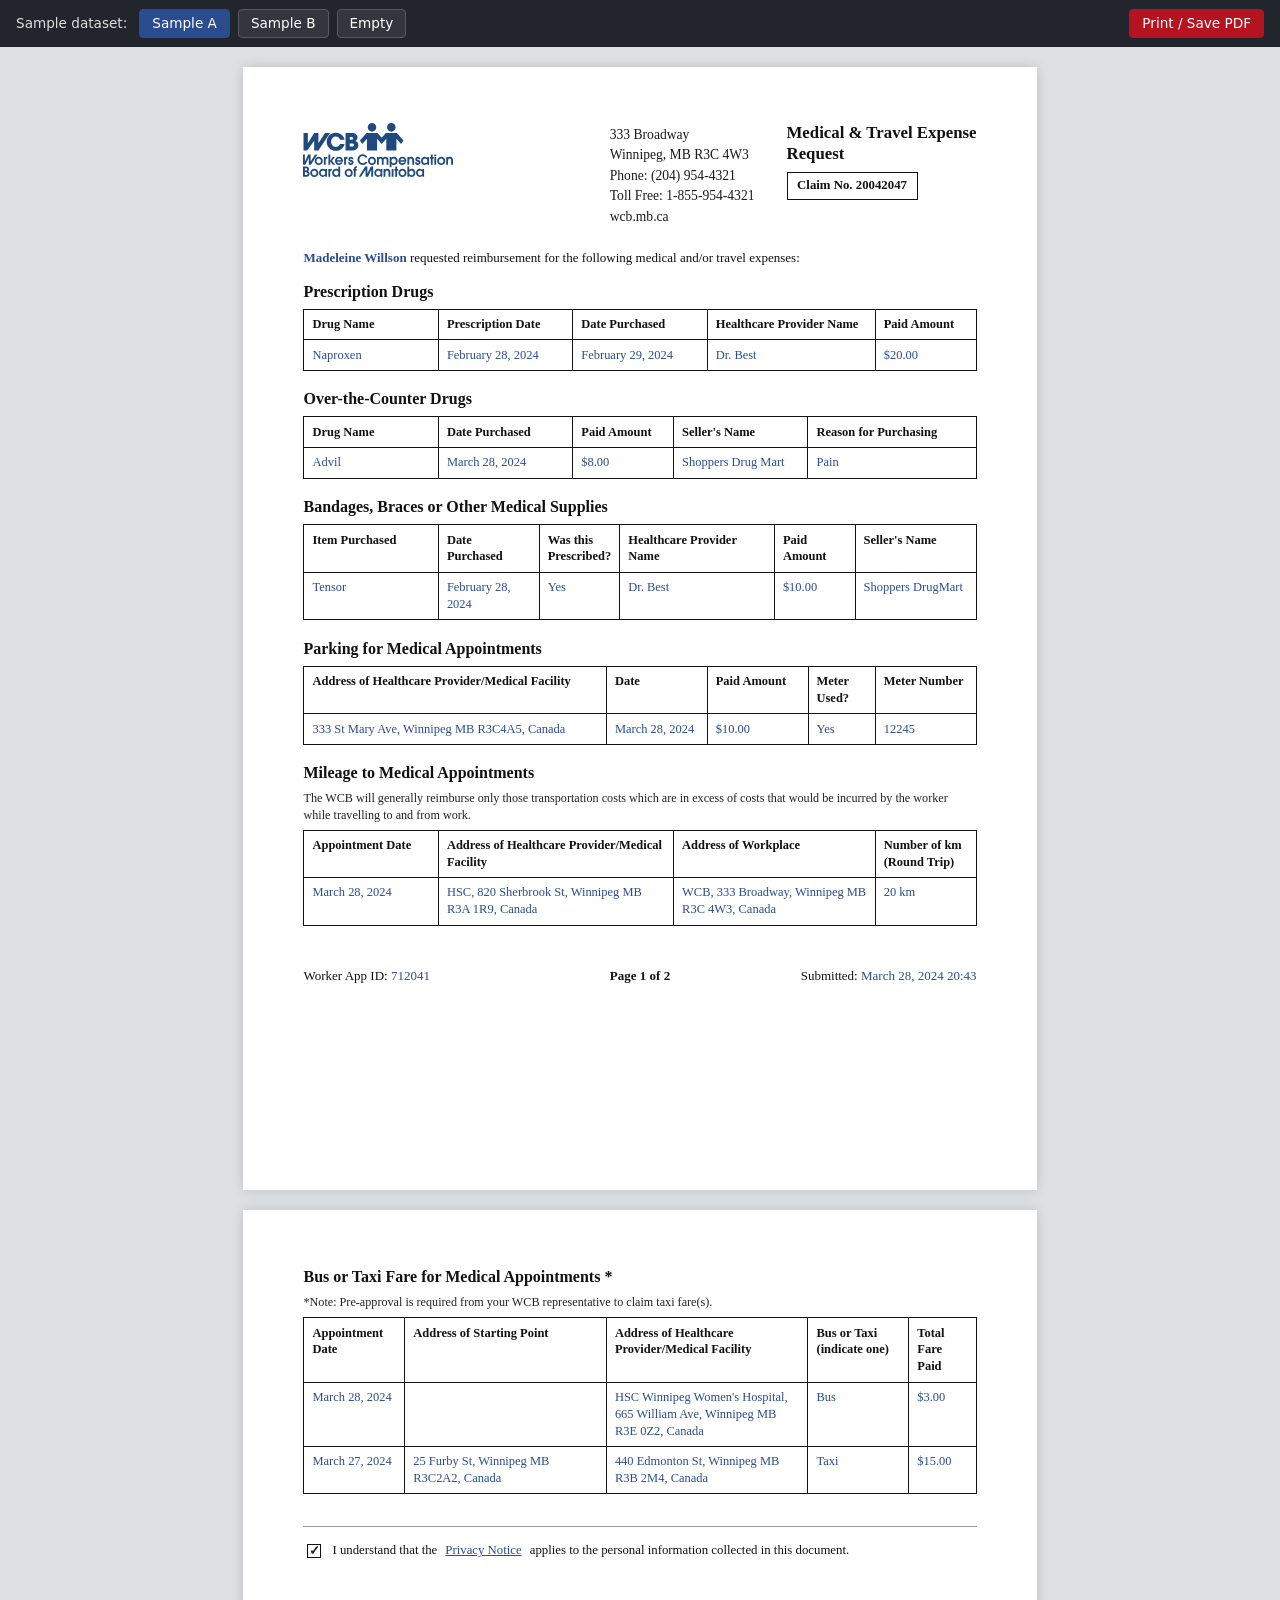
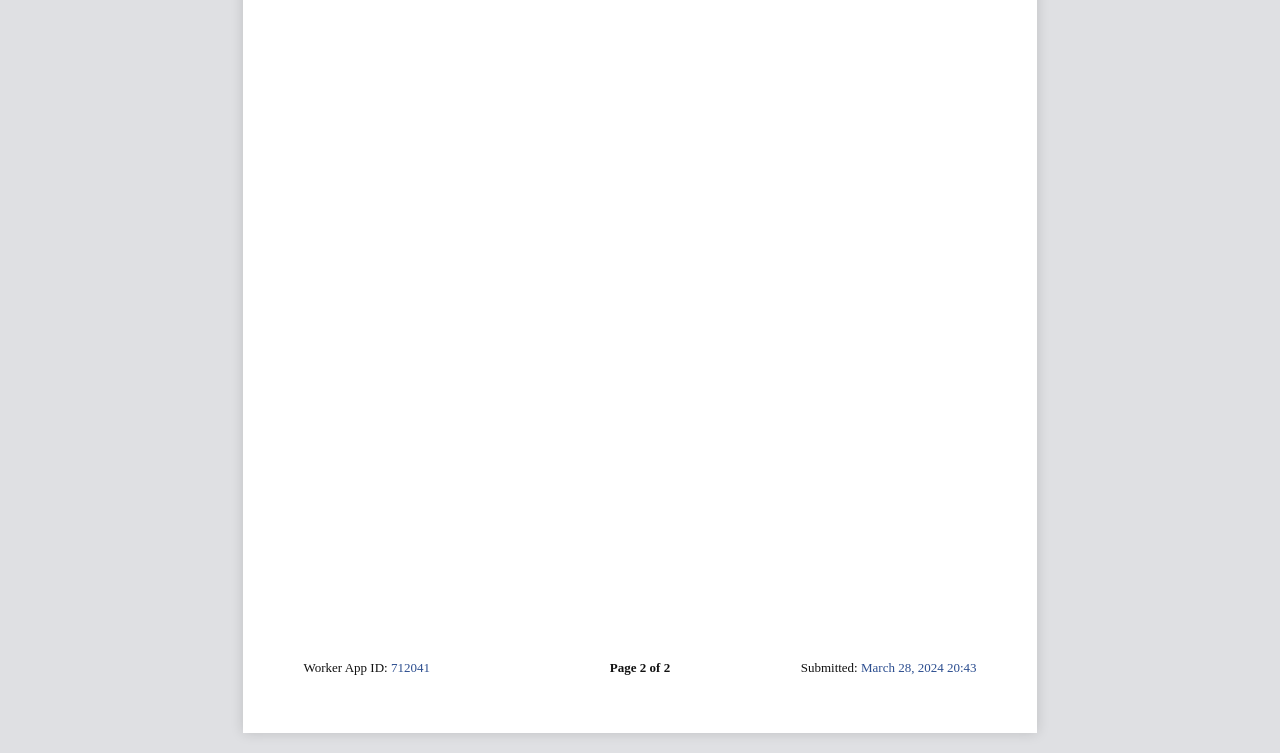
<file: medical-expense-request/index.html>
<!DOCTYPE html>
<html lang="en">
<head>
  <meta charset="UTF-8" />
  <meta name="viewport" content="width=device-width, initial-scale=1.0" />
  <title>Medical &amp; Travel Expense Request</title>
  <link rel="stylesheet" href="style.css" />
</head>
<body>

  <!-- ===================================================================
       DEMO TOOLBAR (non-printing)
       Lets a reviewer switch between sample datasets without touching code.
       Hidden entirely in print via CSS (.no-print).
  ==================================================================== -->
  <div class="demo-toolbar no-print">
    <span class="toolbar-label">Sample dataset:</span>
    <button id="btn-a" class="active">Sample A</button>
    <button id="btn-b">Sample B</button>
    <button id="btn-empty">Empty</button>
    <button id="btn-print" class="print-btn">Print / Save PDF</button>
  </div>

  <!-- ===================================================================
       PAGE 1
       Header, intro line, and the first five sections. Matches the
       reference PDF's page 1 content break (everything up to, but not
       including, Bus/Taxi Fare).
  ==================================================================== -->
  <main id="page-1" class="page">

    <!-- ---------------- HEADER ----------------
         3-column grid: logo (far left) | org address (center-left) |
         title + claim box (right), matching the PDF exactly. -->
    <header class="doc-header">
      <div class="brand">
        <img class="logo" src="assets/logo.svg" alt="Workers Compensation Board of Manitoba logo" />
      </div>

      <div class="header-right">
        <div class="org-address">
          333 Broadway<br />
          Winnipeg, MB R3C 4W3<br />
          Phone: (204) 954-4321<br />
          Toll Free: 1-855-954-4321<br />
          wcb.mb.ca
        </div>

        <div class="title-block">
          <h1>Medical &amp; Travel Expense<br />Request</h1>
          <div class="claim-box">Claim No. <span id="claim-no"><!-- injected --></span></div>
        </div>
      </div>
    </header>

    <!-- ---------------- INTRO LINE ---------------- -->
    <p class="intro-line">
      <span id="worker-name" class="worker-name"><!-- injected --></span>
      requested reimbursement for the following medical and/or travel expenses:
    </p>

    <!-- ---------------- SECTIONS (rows injected by JS) ---------------- -->
    <!-- Each <section> below has a fixed heading + a table body target.
         script.js renders <tbody> rows from data.js; markup here never
         contains row-level data. -->

    <section class="form-section" aria-labelledby="h-prescription">
      <h2 id="h-prescription">Prescription Drugs</h2>
      <table class="data-table" id="table-prescription">
        <colgroup>
          <col style="width: 20%;">
          <col style="width: 20%;">
          <col style="width: 20%;">
          <col style="width: 25%;">
          <col style="width: 15%;">
        </colgroup>
        <thead>
          <tr>
            <th>Drug Name</th>
            <th>Prescription Date</th>
            <th>Date Purchased</th>
            <th>Healthcare Provider Name</th>
            <th>Paid Amount</th>
          </tr>
        </thead>
        <tbody><!-- injected --></tbody>
      </table>
    </section>

    <section class="form-section" aria-labelledby="h-otc">
      <h2 id="h-otc">Over-the-Counter Drugs</h2>
      <table class="data-table" id="table-otc">
        <colgroup>
          <col style="width: 20%;">
          <col style="width: 20%;">
          <col style="width: 15%;">
          <col style="width: 20%;">
          <col style="width: 25%;">
        </colgroup>
        <thead>
          <tr>
            <th>Drug Name</th>
            <th>Date Purchased</th>
            <th>Paid Amount</th>
            <th>Seller's Name</th>
            <th>Reason for Purchasing</th>
          </tr>
        </thead>
        <tbody><!-- injected --></tbody>
      </table>
    </section>

    <section class="form-section" aria-labelledby="h-supplies">
      <h2 id="h-supplies">Bandages, Braces or Other Medical Supplies</h2>
      <table class="data-table" id="table-supplies">
        <colgroup>
          <col style="width: 20%;">
          <col style="width: 15%;">
          <col style="width: 12%;">
          <col style="width: 23%;">
          <col style="width: 12%;">
          <col style="width: 18%;">
        </colgroup>
        <thead>
          <tr>
            <th>Item Purchased</th>
            <th>Date Purchased</th>
            <th>Was this Prescribed?</th>
            <th>Healthcare Provider Name</th>
            <th>Paid Amount</th>
            <th>Seller's Name</th>
          </tr>
        </thead>
        <tbody><!-- injected --></tbody>
      </table>
    </section>

    <section class="form-section" aria-labelledby="h-parking">
      <h2 id="h-parking">Parking for Medical Appointments</h2>
      <table class="data-table" id="table-parking">
        <colgroup>
          <col style="width: 45%;">
          <col style="width: 15%;">
          <col style="width: 15%;">
          <col style="width: 10%;">
          <col style="width: 15%;">
        </colgroup>
        <thead>
          <tr>
            <th>Address of Healthcare Provider/Medical Facility</th>
            <th>Date</th>
            <th>Paid Amount</th>
            <th>Meter Used?</th>
            <th>Meter Number</th>
          </tr>
        </thead>
        <tbody><!-- injected --></tbody>
      </table>
    </section>

    <!-- Mileage section: kept together on one page via CSS break-inside -->
    <section class="form-section keep-together" aria-labelledby="h-mileage">
      <h2 id="h-mileage">Mileage to Medical Appointments</h2>
      <p class="section-note">
        The WCB will generally reimburse only those transportation costs which are in
        excess of costs that would be incurred by the worker while travelling to and from work.
      </p>
      <table class="data-table" id="table-mileage">
        <colgroup>
          <col style="width: 20%;">
          <col style="width: 35%;">
          <col style="width: 30%;">
          <col style="width: 15%;">
        </colgroup>
        <thead>
          <tr>
            <th>Appointment Date</th>
            <th>Address of Healthcare Provider/Medical Facility</th>
            <th>Address of Workplace</th>
            <th>Number of km (Round Trip)</th>
          </tr>
        </thead>
        <tbody><!-- injected --></tbody>
      </table>
    </section>

    <!-- ---------------- FOOTER — PAGE 1 ---------------- -->
    <footer class="doc-footer">
      <span class="footer-app-id">Worker App ID: <span class="value"><!-- injected --></span></span>
      <span class="footer-center footer-page">Page 1 of <span class="footer-page-total"><!-- injected --></span></span>
      <span class="footer-right footer-submitted">Submitted: <span class="value"><!-- injected --></span></span>
    </footer>
  </main>

  <!-- ===================================================================
       PAGE 2
       Bus or Taxi Fare section + privacy acknowledgement, matching the
       reference PDF's page 2 content break exactly.
  ==================================================================== -->
  <main id="page-2" class="page">

    <section class="form-section keep-together" aria-labelledby="h-fares">
      <h2 id="h-fares">Bus or Taxi Fare for Medical Appointments <span class="asterisk">*</span></h2>
      <p class="section-note">*Note: Pre-approval is required from your WCB representative to claim taxi fare(s).</p>
      <table class="data-table" id="table-fares">
        <colgroup>
          <col style="width: 15%;">
          <col style="width: 30%;">
          <col style="width: 30%;">
          <col style="width: 15%;">
          <col style="width: 10%;">
        </colgroup>
        <thead>
          <tr>
            <th>Appointment Date</th>
            <th>Address of Starting Point</th>
            <th>Address of Healthcare Provider/Medical Facility</th>
            <th>Bus or Taxi (indicate one)</th>
            <th>Total Fare Paid</th>
          </tr>
        </thead>
        <tbody><!-- injected --></tbody>
      </table>
    </section>

    <!-- ---------------- PRIVACY ACKNOWLEDGEMENT ---------------- -->
    <section class="form-section privacy-section">
      <hr />
      <label class="checkbox-line">
        <input type="checkbox" id="privacy-checkbox" disabled />
        I understand that the <a href="#" onclick="return false;">Privacy Notice</a> applies to the
        personal information collected in this document.
      </label>
    </section>

    <!-- spacer pushes the footer to the bottom of the page, echoing the
         large trailing whitespace on page 2 of the reference PDF -->
    <div class="page2-spacer" aria-hidden="true"></div>

    <!-- ---------------- FOOTER — PAGE 2 ---------------- -->
    <footer class="doc-footer">
      <span class="footer-app-id">Worker App ID: <span class="value"><!-- injected --></span></span>
      <span class="footer-center footer-page">Page 2 of <span class="footer-page-total"><!-- injected --></span></span>
      <span class="footer-right footer-submitted">Submitted: <span class="value"><!-- injected --></span></span>
    </footer>
  </main>

  <script src="data.js"></script>
  <script src="script.js"></script>
</body>
</html>
</file>
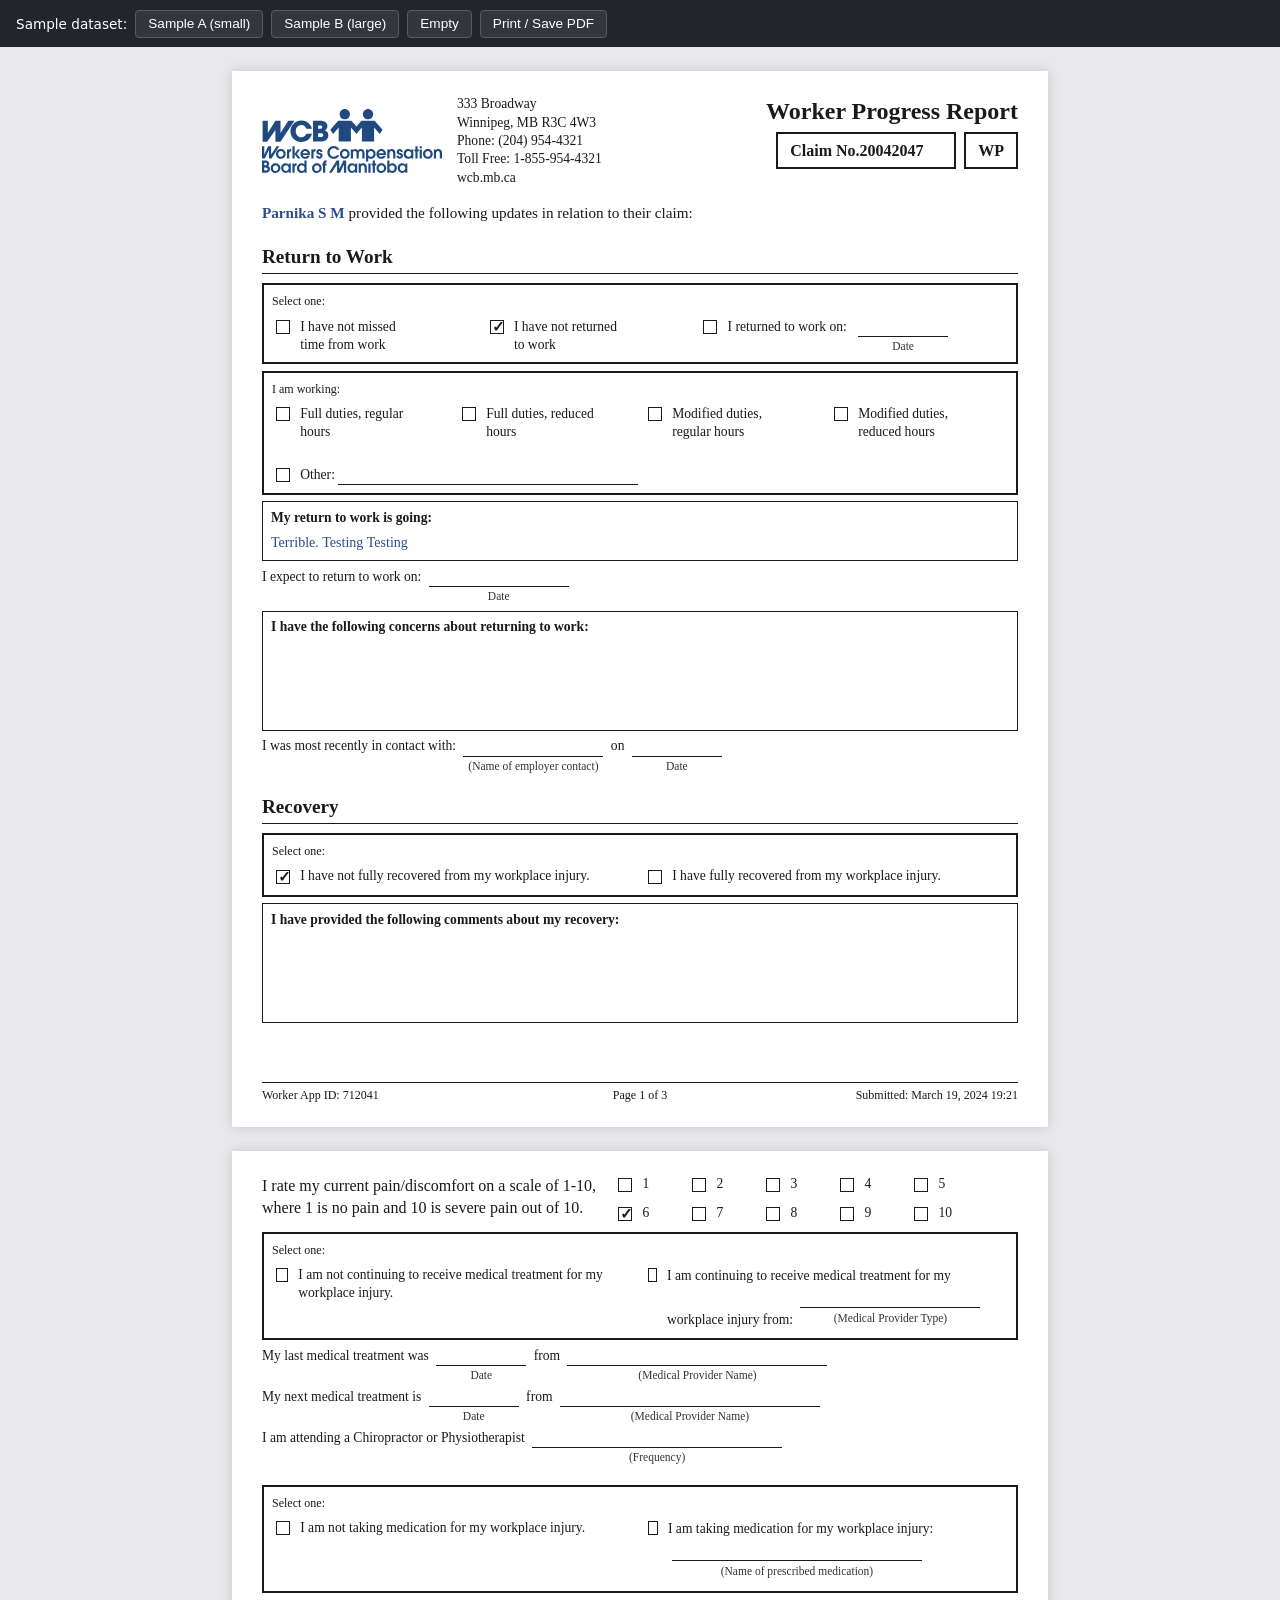
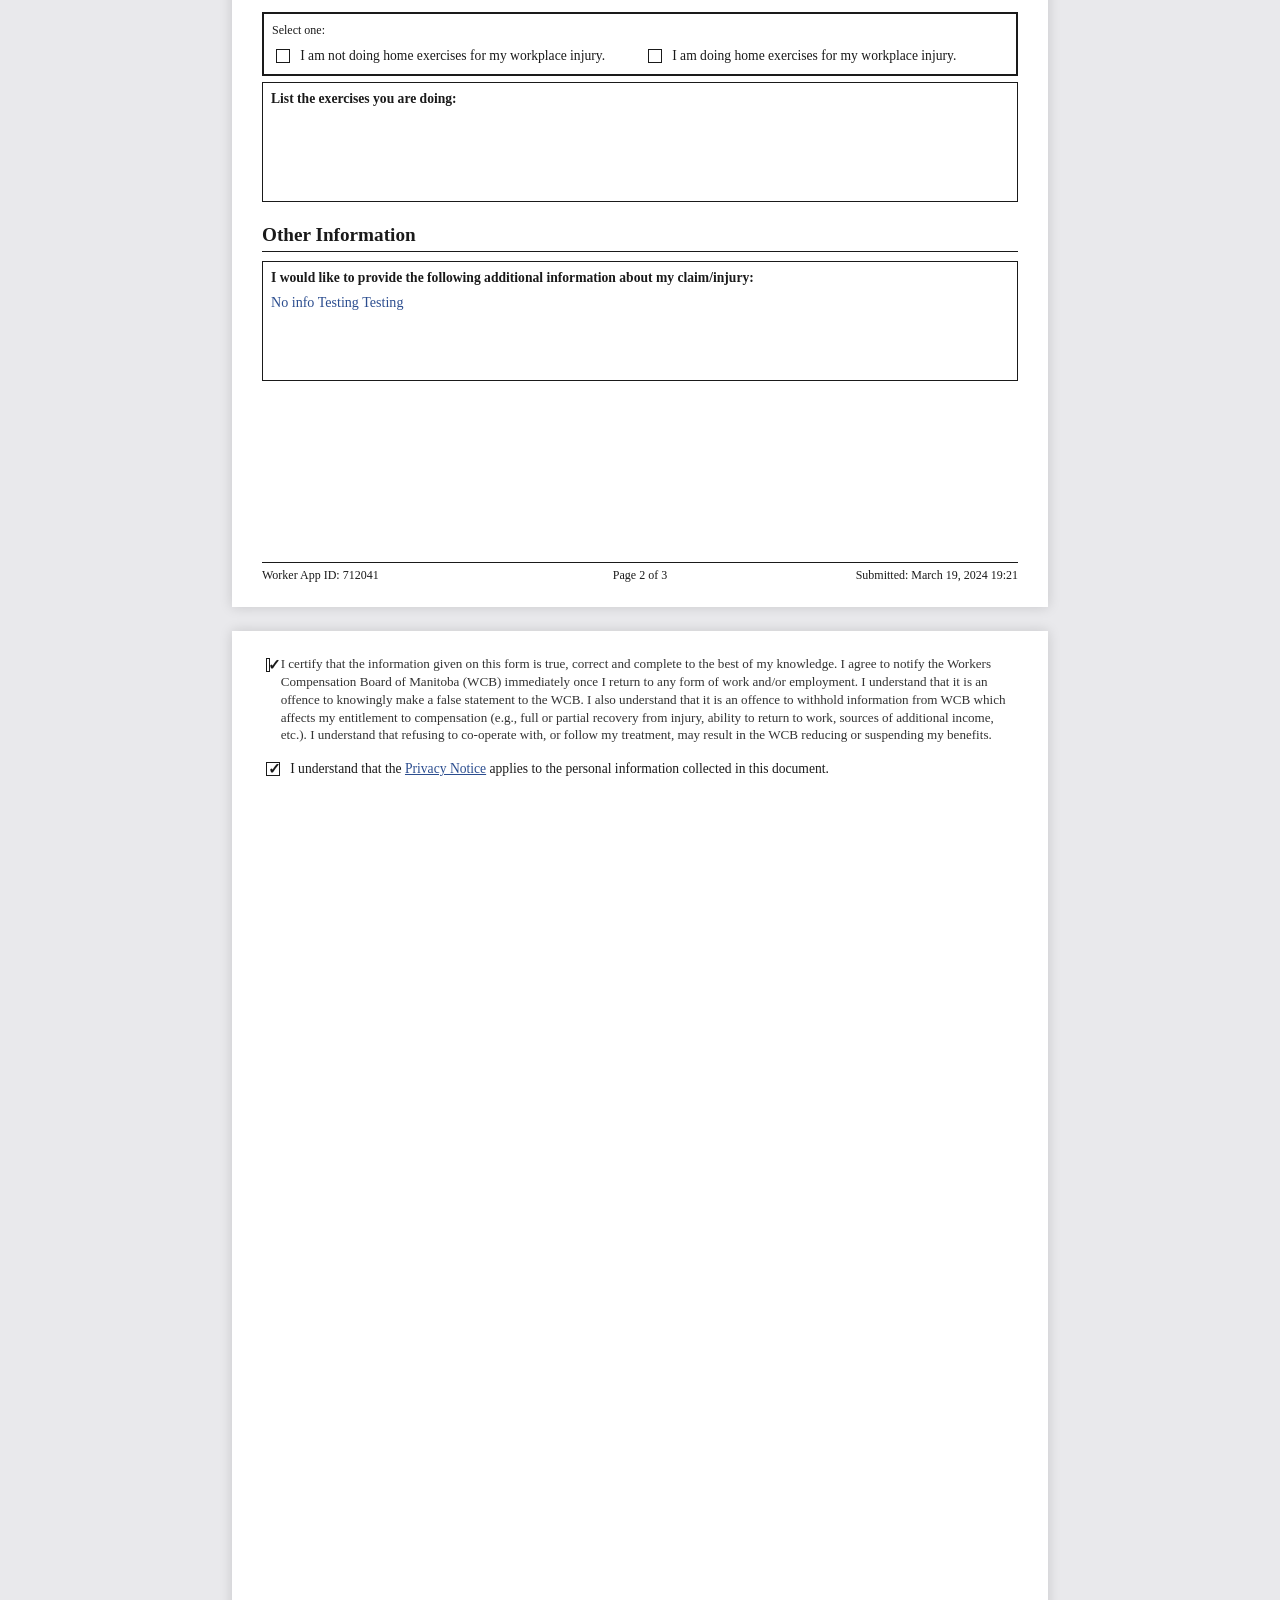
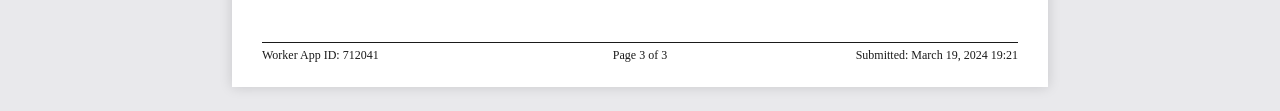
<file: worker-progress-report/index.html>
<!DOCTYPE html>
<html lang="en">
<head>
  <meta charset="UTF-8" />
  <meta name="viewport" content="width=device-width, initial-scale=1.0" />
  <title>Worker Progress Report</title>
  <link rel="stylesheet" href="style.css" />
</head>
<body>

  <!-- ===================================================================
       DEMO TOOLBAR (non-printing)
  ==================================================================== -->
  <div class="demo-toolbar no-print">
    <span>Sample dataset:</span>
    <button id="btn-a">Sample A (small)</button>
    <button id="btn-b">Sample B (large)</button>
    <button id="btn-empty">Empty</button>
    <button id="btn-print">Print / Save PDF</button>
  </div>

  <!-- ===================================================================
       PAGE 1
  ==================================================================== -->
  <main id="page-1" class="page">

    <!-- ---------------- HEADER ---------------- -->
    <header class="doc-header">
      <div class="brand">
        <!-- Official WCB of Manitoba logo (contains its own wordmark) -->
        <img class="logo" src="assets/logo.svg" alt="Workers Compensation Board of Manitoba logo" />
        <div class="org-address">
          333 Broadway<br />
          Winnipeg, MB R3C 4W3<br />
          Phone: (204) 954-4321<br />
          Toll Free: 1-855-954-4321<br />
          wcb.mb.ca
        </div>
      </div>

      <div class="title-block">
        <h1>Worker Progress Report</h1>
        <div class="claim-row">
          <div class="claim-box">Claim No. <span id="claim-no"><!-- injected --></span></div>
          <div class="tag-box" id="form-tag"><!-- injected --></div>
        </div>
      </div>
    </header>

    <p class="intro-line">
      <span id="worker-name" class="worker-name"><!-- injected --></span>
      provided the following updates in relation to their claim:
    </p>

    <!-- ---------------- RETURN TO WORK ---------------- -->
    <section class="form-section">
      <h2>Return to Work</h2>

      <div class="checkbox-grid" style="display: grid; grid-template-columns: 1fr 1fr 1.5fr; gap: 0.5rem; border: 2px solid #1a1a1a;">
        <div class="legend-text" style="font-size: 0.75rem; grid-column: 1 / -1;">Select one:</div>
        <label class="checkbox-line" style="align-items: flex-start;">
          <input type="checkbox" disabled id="cb-not-missed" />
          <span style="display: inline-block;">I have not missed<br/>time from work</span>
        </label>
        <label class="checkbox-line" style="align-items: flex-start;">
          <input type="checkbox" disabled id="cb-not-returned" />
          <span style="display: inline-block;">I have not returned<br/>to work</span>
        </label>
        <label class="checkbox-line">
          <input type="checkbox" disabled id="cb-returned-on" />
          I returned to work on:
          <span class="inline-field">
            <span class="fill-line short" id="returned-on-date"><!-- injected --></span>
            <span class="field-caption">Date</span>
          </span>
        </label>
      </div>

      <div class="checkbox-grid" style="display: grid; grid-template-columns: repeat(4, 1fr); gap: 1rem 0.5rem; border: 2px solid #1a1a1a;">
        <div class="legend-text" style="font-size: 0.75rem; grid-column: 1 / -1; margin-bottom: -0.5rem;">I am working:</div>
        <label class="checkbox-line" style="align-items: flex-start;">
          <input type="checkbox" disabled id="cb-full-duties" />
          <span style="display: inline-block;">Full duties, regular<br/>hours</span>
        </label>
        <label class="checkbox-line" style="align-items: flex-start;">
          <input type="checkbox" disabled id="cb-full-duties-reduced" />
          <span style="display: inline-block;">Full duties, reduced<br/>hours</span>
        </label>
        <label class="checkbox-line" style="align-items: flex-start;">
          <input type="checkbox" disabled id="cb-modified-duties-regular" />
          <span style="display: inline-block;">Modified duties,<br/>regular hours</span>
        </label>
        <label class="checkbox-line" style="align-items: flex-start;">
          <input type="checkbox" disabled id="cb-modified-duties-reduced" />
          <span style="display: inline-block;">Modified duties,<br/>reduced hours</span>
        </label>
        <label class="checkbox-line other-line" style="grid-column: 1 / -1; margin-top: 0.5rem;">
          <input type="checkbox" disabled id="cb-other" />
          <span>Other: <span class="fill-line" style="min-width: 300px;" id="other-desc"><!-- injected --></span></span>
        </label>
      </div>

      <div class="freeform-box box-med">
        <p class="freeform-label">My return to work is going:</p>
        <p class="freeform-value" id="how-its-going"><!-- injected --></p>
      </div>

      <p class="field-line">
        I expect to return to work on:
        <span class="inline-field">
          <span class="fill-line" id="expected-return-date"><!-- injected --></span>
          <span class="field-caption">Date</span>
        </span>
      </p>

      <div class="freeform-box box-tall">
        <p class="freeform-label">I have the following concerns about returning to work:</p>
        <p class="freeform-value" id="concerns"><!-- injected --></p>
      </div>

      <p class="field-line">
        I was most recently in contact with:
        <span class="inline-field">
          <span class="fill-line" id="last-contact-name"><!-- injected --></span>
          <span class="field-caption">(Name of employer contact)</span>
        </span>
        on
        <span class="inline-field">
          <span class="fill-line short" id="last-contact-date"><!-- injected --></span>
          <span class="field-caption">Date</span>
        </span>
      </p>
    </section>

    <!-- ---------------- RECOVERY ---------------- -->
    <section class="form-section">
      <h2>Recovery</h2>
      <div class="checkbox-grid grid-2-col" style="border: 2px solid #1a1a1a;">
        <div class="legend-text" style="font-size: 0.75rem; grid-column: 1 / -1;">Select one:</div>
        <label class="checkbox-line">
          <input type="checkbox" disabled id="cb-not-recovered" />
          <span>I have not fully recovered from my workplace injury.</span>
        </label>
        <label class="checkbox-line">
          <input type="checkbox" disabled id="cb-fully-recovered" />
          <span>I have fully recovered from my workplace injury.</span>
        </label>
      </div>

      <div class="freeform-box box-tall">
        <p class="freeform-label">I have provided the following comments about my recovery:</p>
        <p class="freeform-value" id="recovery-comments"><!-- injected --></p>
      </div>
    </section>

    <!-- ---------------- FOOTER PAGE 1 ---------------- -->
    <footer class="doc-footer">
      <span>Worker App ID: <span class="footer-app-id"><!-- injected --></span></span>
      <span class="footer-center">Page 1 of <span class="footer-page-total"><!-- injected --></span></span>
      <span class="footer-right">Submitted: <span class="footer-submitted"><!-- injected --></span></span>
    </footer>
  </main>

  <!-- ===================================================================
       PAGE 2
  ==================================================================== -->
  <main id="page-2" class="page">

    <!-- ---------------- PAIN SCALE ---------------- -->
    <section class="form-section" style="display: flex; gap: 1rem; align-items: flex-start; margin-bottom: 0.5rem;">
      <p style="font-size: 1rem; margin: 0; flex: 1;">I rate my current pain/discomfort on a scale of 1-10, <br/>where 1 is no pain and 10 is severe pain out of 10.</p>
      <div class="pain-scale" id="pain-scale" style="flex: 1.2; margin-top: 0;">
        <!-- ten numbered boxes injected here; the matching value gets a
             "selected" class driven entirely by data.js -->
      </div>
    </section>

    <!-- ---------------- MEDICAL TREATMENT ---------------- -->
    <section class="form-section">
      <div class="checkbox-grid grid-2-col" style="border: 2px solid #1a1a1a;">
        <div class="legend-text" style="font-size: 0.75rem; grid-column: 1 / -1;">Select one:</div>
        <label class="checkbox-line">
          <input type="checkbox" disabled id="cb-not-continuing-treatment" />
          <span>I am not continuing to receive medical treatment for my workplace injury.</span>
        </label>
        <label class="checkbox-line">
          <input type="checkbox" disabled id="cb-continuing-treatment" />
          <span style="display: inline; line-height: 1.5;">
            I am continuing to receive medical treatment for my workplace injury from:
            <span class="inline-field" style="width: 180px; display: inline-flex; flex-direction: column; vertical-align: text-bottom; margin-left: 0.25rem;">
              <span class="fill-line" id="provider-type" style="width: 100%; border-bottom: 1px solid #1a1a1a;"><!-- injected --></span>
              <span class="field-caption" style="text-align: center; margin-top: 2px;">(Medical Provider Type)</span>
            </span>
          </span>
        </label>
      </div>

      <p class="field-line">
        My last medical treatment was
        <span class="inline-field">
          <span class="fill-line short" id="last-treatment-date"><!-- injected --></span>
          <span class="field-caption">Date</span>
        </span>
        from
        <span class="inline-field">
          <span class="fill-line long" id="last-treatment-provider"><!-- injected --></span>
          <span class="field-caption">(Medical Provider Name)</span>
        </span>
      </p>

      <p class="field-line">
        My next medical treatment is
        <span class="inline-field">
          <span class="fill-line short" id="next-treatment-date"><!-- injected --></span>
          <span class="field-caption">Date</span>
        </span>
        from
        <span class="inline-field">
          <span class="fill-line long" id="next-treatment-provider"><!-- injected --></span>
          <span class="field-caption">(Medical Provider Name)</span>
        </span>
      </p>

      <p class="field-line">
        I am attending a Chiropractor or Physiotherapist
        <span class="inline-field">
          <span class="fill-line" style="min-width: 250px;" id="treatment-frequency"><!-- injected --></span>
          <span class="field-caption">(Frequency)</span>
        </span>
      </p>
    </section>

    <!-- ---------------- MEDICATION ---------------- -->
    <section class="form-section">
      <div class="checkbox-grid grid-2-col" style="border: 2px solid #1a1a1a;">
        <div class="legend-text" style="font-size: 0.75rem; grid-column: 1 / -1;">Select one:</div>
        <label class="checkbox-line">
          <input type="checkbox" disabled id="cb-not-taking-medication" />
          <span>I am not taking medication for my workplace injury.</span>
        </label>
        <label class="checkbox-line">
          <input type="checkbox" disabled id="cb-taking-medication" />
          <span style="display: inline; line-height: 1.5;">
            I am taking medication for my workplace injury:
            <span class="inline-field" style="width: 250px; display: inline-flex; flex-direction: column; vertical-align: text-bottom; margin-left: 0.25rem;">
              <span class="fill-line" id="medication-name" style="width: 100%; border-bottom: 1px solid #1a1a1a;"><!-- injected --></span>
              <span class="field-caption" style="text-align: center; margin-top: 2px;">(Name of prescribed medication)</span>
            </span>
          </span>
        </label>
      </div>
    </section>

    <!-- ---------------- HOME EXERCISES ---------------- -->
    <section class="form-section">
      <div class="checkbox-grid grid-2-col" style="border: 2px solid #1a1a1a;">
        <div class="legend-text" style="font-size: 0.75rem; grid-column: 1 / -1;">Select one:</div>
        <label class="checkbox-line">
          <input type="checkbox" disabled id="cb-not-doing-exercises" />
          <span>I am not doing home exercises for my workplace injury.</span>
        </label>
        <label class="checkbox-line">
          <input type="checkbox" disabled id="cb-doing-exercises" />
          <span>I am doing home exercises for my workplace injury.</span>
        </label>
      </div>
      <div class="freeform-box box-tall">
        <p class="freeform-label">List the exercises you are doing:</p>
        <p class="freeform-value" id="exercises-list"><!-- injected --></p>
      </div>
    </section>

    <!-- ---------------- OTHER INFORMATION ---------------- -->
    <section class="form-section">
      <h2>Other Information</h2>
      <div class="freeform-box box-tall">
        <p class="freeform-label">I would like to provide the following additional information about my claim/injury:</p>
        <p class="freeform-value" id="other-information"><!-- injected --></p>
      </div>
    </section>

    <footer class="doc-footer">
      <span>Worker App ID: <span class="footer-app-id"><!-- injected --></span></span>
      <span class="footer-center">Page 2 of <span class="footer-page-total"><!-- injected --></span></span>
      <span class="footer-right">Submitted: <span class="footer-submitted"><!-- injected --></span></span>
    </footer>
  </main>

  <!-- ===================================================================
       PAGE 3 — certification + privacy acknowledgement
  ==================================================================== -->
  <main id="page-3" class="page">
    <section class="form-section certification-section">
      <label class="checkbox-line certification-text">
        <input type="checkbox" disabled id="cb-certification" />
        <span>I certify that the information given on this form is true, correct and complete to the
        best of my knowledge. I agree to notify the Workers Compensation Board of Manitoba (WCB)
        immediately once I return to any form of work and/or employment. I understand that it is
        an offence to knowingly make a false statement to the WCB. I also understand that it is an
        offence to withhold information from WCB which affects my entitlement to compensation
        (e.g., full or partial recovery from injury, ability to return to work, sources of
        additional income, etc.). I understand that refusing to co-operate with, or follow my
        treatment, may result in the WCB reducing or suspending my benefits.</span>
      </label>

      <label class="checkbox-line">
        <input type="checkbox" disabled id="cb-privacy" />
        <span>I understand that the <a href="#" onclick="return false;">Privacy Notice</a> applies to the
        personal information collected in this document.</span>
      </label>
    </section>

    <footer class="doc-footer">
      <span>Worker App ID: <span class="footer-app-id"><!-- injected --></span></span>
      <span class="footer-center">Page 3 of <span class="footer-page-total"><!-- injected --></span></span>
      <span class="footer-right">Submitted: <span class="footer-submitted"><!-- injected --></span></span>
    </footer>
  </main>

  <script src="data.js"></script>
  <script src="script.js"></script>
</body>
</html>
</file>
<file: medical-expense-request/style.css>
/* =============================================================================
   style.css — Medical & Travel Expense Request
   =============================================================================
   Organized into:
     1. Reset / base + typography scale (matches PDF hierarchy)
     2. Layout shell (page + demo toolbar)
     3. Header / claim box (3-column, tight, matches PDF)
     4. Tables (dark uniform borders, full width)
     5. Footer
     6. Responsive rules
     7. Print rules (A4, pagination matching the PDF)
============================================================================= */

/* ---------------------- 1. Reset / base / typography ----------------------- */
* {
  box-sizing: border-box;
}

body {
  margin: 0;
  padding: 0;
  font-family: "Georgia", "Times New Roman", serif;
  color: #111;
  background: #dfe0e3;
  line-height: 1.35;
  font-size: 13px; /* body text baseline — slightly smaller than headings */
}

h1, h2 {
  font-family: "Georgia", "Times New Roman", serif;
  margin: 0;
}

a {
  color: #2b4d8f;
}

/* ---------------------------- 2. Layout shell ----------------------------- */

.demo-toolbar {
  position: sticky;
  top: 0;
  z-index: 10;
  display: flex;
  gap: 0.5rem;
  align-items: center;
  background: #22252b;
  color: #fff;
  padding: 0.55rem 1rem;
  font-family: system-ui, sans-serif;
  font-size: 0.85rem;
}

.toolbar-label {
  margin-right: 0.25rem;
  opacity: 0.85;
}

.demo-toolbar button {
  cursor: pointer;
  border: 1px solid #565a63;
  background: #33363d;
  color: #fff;
  padding: 0.35rem 0.75rem;
  border-radius: 4px;
  font-size: 0.85rem;
  font-family: system-ui, sans-serif;
}

.demo-toolbar button:hover {
  background: #454952;
}

.demo-toolbar button.active {
  background: #2b4d8f;
  border-color: #2b4d8f;
}

.demo-toolbar button.print-btn {
  margin-left: auto;
  background: #b4131f;
  border-color: #b4131f;
}

.demo-toolbar button.print-btn:hover {
  background: #91101a;
}

/* The "page" mimics a printed A4 sheet on screen: 794×1123px @ 96dpi */
.page {
  width: 794px;
  min-height: 1123px;
  margin: 1.25rem auto;
  background: #fff;
  padding: 15mm 16mm;
  box-shadow: 0 0 12px rgba(0, 0, 0, 0.15);
  display: flex;
  flex-direction: column;
}

/* ---------------------------- 3. Header ----------------------------------- */

/* Tight 3-column grid: logo | address | title+claim box — matches the
   PDF's single-row header exactly, minimal vertical whitespace. */
.doc-header {
  display: flex;
  justify-content: space-between;
  align-items: flex-start;
  padding-bottom: 0.5rem;
  margin-bottom: 0.85rem;
}

.brand {
  flex: 0 0 auto;
}

.header-right {
  display: flex;
  align-items: flex-start;
  gap: 2rem;
}

.logo {
  width: 150px;
  height: auto;
  object-fit: contain;
}

.org-address {
  font-size: 0.85rem;
  line-height: 1.5;
  color: #1a1a1a;
  padding-top: 0.1rem;
}

.title-block {
  text-align: left;
}

.title-block h1 {
  font-size: 1.05rem;
  font-weight: bold;
  line-height: 1.25;
  margin-bottom: 0.4rem;
}

.claim-box {
  display: inline-block;
  border: 1px solid #111;
  padding: 0.28rem 0.6rem;
  font-weight: bold;
  font-size: 0.8rem;
}

.intro-line {
  margin: 0 0 0.9rem;
}

.worker-name {
  color: #2b4d8f;
  font-weight: bold;
}

/* ---------------------------- 4. Tables ------------------------------------ */

.form-section {
  margin-bottom: 1.1rem;
}

/* Section titles: larger + bolder than body text, matching PDF hierarchy */
.form-section h2 {
  font-size: 1rem;
  font-weight: bold;
  margin-bottom: 0.4rem;
}

.section-note {
  font-size: 0.76rem;
  margin: 0 0 0.4rem;
  color: #222;
}

.asterisk {
  color: #111;
}

.data-table {
  width: 100%;
  border-collapse: collapse;
  font-size: 0.78rem;
}

.data-table th,
.data-table td {
  border: 1px solid #111; /* uniform dark border thickness everywhere */
  padding: 0.4rem 0.5rem;
  text-align: left;
  vertical-align: top;
  word-wrap: break-word;
}

.data-table thead th {
  background: #fff;
  font-weight: bold;
  font-size: 0.78rem;
}

/* Data cells filled from data.js render in blue, exactly as in the PDF */
.data-table td.value {
  color: #2b4d8f;
}

/* Empty-state row shown when a section has 0 records */
.empty-row td {
  text-align: center;
  font-style: italic;
  color: #777;
  padding: 0.5rem;
  border: 1px solid #111;
}

.keep-together {
  break-inside: avoid;
  page-break-inside: avoid;
}

.privacy-section hr {
  border: none;
  border-top: 1px solid #999;
  margin: 0.9rem 0;
}

.checkbox-line {
  display: flex;
  align-items: flex-start;
  gap: 0.5rem;
  font-size: 0.8rem;
}

.checkbox-line input[type="checkbox"] {
  appearance: none;
  -webkit-appearance: none;
  width: 14px;
  height: 14px;
  border: 1px solid #111;
  border-radius: 0;
  margin-top: 0.15rem;
  position: relative;
  background-color: #fff;
  cursor: pointer;
  display: inline-flex;
  align-items: center;
  justify-content: center;
}

.checkbox-line input[type="checkbox"]:checked::after {
  content: "✓";
  position: absolute;
  top: -2px;
  left: 1px;
  font-size: 13px;
  font-weight: bold;
  color: #1a1a1a;
}

/* Fills remaining vertical space on page 2 so the footer sits at the
   bottom of the sheet, matching the PDF's large trailing whitespace */
.page2-spacer {
  flex: 1 1 auto;
}

/* ---------------------------- 5. Footer ------------------------------------ */

.doc-footer {
  display: grid;
  grid-template-columns: 1fr 1fr 1fr;
  align-items: end;
  padding-top: 0.5rem;
  margin-top: 1rem;
}

.doc-footer .value {
  color: #2b4d8f;
}

.footer-center {
  text-align: center;
}

.footer-right {
  text-align: right;
}

.footer-page {
  font-weight: bold;
}

/* ---------------------------- 6. Responsive -------------------------------- */

@media (max-width: 860px) {
  .page {
    width: 100%;
    min-height: auto;
    padding: 1.25rem 1rem;
    margin: 0;
    box-shadow: none;
  }

  .doc-header {
    grid-template-columns: 1fr;
    row-gap: 0.5rem;
  }

  .title-block {
    text-align: left;
  }

  .data-table {
    display: block;
    overflow-x: auto;
    white-space: nowrap;
  }

  .data-table th,
  .data-table td {
    white-space: normal;
  }
}

/* ---------------------------- 7. Print styles ------------------------------ */

@media print {
  body {
    background: #fff;
    font-size: 12px;
  }

  .no-print,
  .demo-toolbar {
    display: none !important;
  }

  .page {
    box-shadow: none;
    margin: 0;
    width: auto;
    padding: 0;
    break-after: page;
  }

  .page:last-of-type {
    break-after: auto;
  }

  /* Avoid splitting a table row, section, or the mileage block across a
     page break wherever the browser can honor it */
  .form-section,
  .keep-together,
  .data-table tr,
  .doc-header,
  .doc-footer {
    break-inside: avoid;
    page-break-inside: avoid;
  }

  /* Repeat table headers on every printed page */
  .data-table thead {
    display: table-header-group;
  }

  @page {
    size: A4;
    margin: 15mm 16mm;
  }
}
</file>
<file: worker-progress-report/style.css>
/* =============================================================================
   style.css — Worker Progress Report
   =============================================================================
   Organized into:
     1. Reset / base
     2. Layout shell
     3. Header / claim box
     4. Form controls (checkbox groups, fill lines, freeform boxes)
     5. Pain scale
     6. Footer / certification
     7. Responsive rules
     8. Print rules
============================================================================= */

/* ---------------------------- 1. Reset / base ---------------------------- */
* {
  box-sizing: border-box;
}

fieldset {
  border: none;
  padding: 0;
  margin: 0;
}

legend {
  font-size: 0.85rem;
  color: #1a1a1a;
  padding: 0 0.25rem;
  margin-left: 0.5rem;
}

body {
  margin: 0;
  padding: 0;
  font-family: Georgia, "Times New Roman", serif;
  color: #1a1a1a;
  background: #e9e9ec;
  line-height: 1.35;
}

h1, h2 {
  font-family: Georgia, "Times New Roman", serif;
  margin: 0;
}

h2 {
  border-bottom: 1px solid #1a1a1a;
  padding-bottom: 0.2rem;
}

a {
  color: #2b4d8f;
}

/* ---------------------------- 2. Layout shell ----------------------------- */

.demo-toolbar {
  position: sticky;
  top: 0;
  z-index: 10;
  display: flex;
  gap: 0.5rem;
  align-items: center;
  background: #22252b;
  color: #fff;
  padding: 0.6rem 1rem;
  font-family: system-ui, sans-serif;
  font-size: 0.85rem;
}

.demo-toolbar button {
  cursor: pointer;
  border: 1px solid #565a63;
  background: #33363d;
  color: #fff;
  padding: 0.35rem 0.75rem;
  border-radius: 4px;
  font-size: 0.85rem;
}

.demo-toolbar button:hover {
  background: #454952;
}

.page {
  width: 816px; /* 8.5in at 96dpi */
  min-height: 1056px; /* 11in at 96dpi */
  margin: 1.5rem auto;
  background: #fff;
  padding: 24px 30px 60px 30px;
  box-shadow: 0 0 12px rgba(0, 0, 0, 0.15);
  position: relative;
}

/* ---------------------------- 3. Header ------------------------------------ */

.doc-header {
  display: flex;
  justify-content: space-between;
  align-items: flex-start;
  margin-bottom: 1rem;
}

.brand {
  display: flex;
  flex-direction: row;
  align-items: center;
  gap: 15px;
}

.logo {
  width: 180px;
  height: auto;
  object-fit: contain;
}

.org-address {
  font-size: 0.85rem;
  color: #1a1a1a;
}

.title-block {
  text-align: right;
  margin-top: 0;
}

.title-block h1 {
  font-size: 1.5rem;
  font-weight: bold;
  margin-bottom: 4px;
}

.claim-row {
  display: flex;
  justify-content: flex-end;
  gap: 8px;
}

.claim-box {
  display: flex;
  align-items: center;
  border: 2px solid #1a1a1a;
  padding: 6px 12px;
  font-weight: bold;
  font-size: 1rem;
  min-width: 180px;
}

.tag-box {
  display: flex;
  align-items: center;
  justify-content: center;
  border: 2px solid #1a1a1a;
  padding: 6px 12px;
  font-weight: bold;
  font-size: 1rem;
}

.intro-line {
  margin: 0 0 1.25rem;
  font-size: 0.95rem;
}

.worker-name {
  color: #2b4d8f;
  font-weight: bold;
}

/* ---------------------------- 4. Form controls ----------------------------- */

.form-section {
  margin-bottom: 1.2rem;
}

.form-section h2 {
  font-size: 1.2rem;
  font-weight: bold;
  margin-bottom: 0.6rem;
}

.checkbox-grid {
  border: 1px solid #1a1a1a;
  padding: 0.5rem;
  margin: 0.4rem 0;
  display: flex;
  flex-direction: column;
  gap: 0.5rem;
}

.grid-2-col {
  display: grid;
  grid-template-columns: 1fr 1fr;
  gap: 0.5rem;
}

.checkbox-grid legend {
  font-size: 0.75rem;
  padding: 0 0.35rem;
}

.checkbox-line {
  display: flex;
  align-items: flex-start;
  gap: 0.45rem;
  font-size: 0.85rem;
}

.checkbox-line input[type="checkbox"] {
  appearance: none;
  -webkit-appearance: none;
  width: 14px;
  height: 14px;
  border: 1px solid #1a1a1a;
  border-radius: 0;
  margin-top: 0.15rem;
  position: relative;
  background-color: #fff;
  cursor: pointer;
  display: inline-flex;
  align-items: center;
  justify-content: center;
}

.checkbox-line input[type="checkbox"]:checked::after {
  content: "✓";
  position: absolute;
  top: -3px;
  left: 1px;
  font-size: 15px;
  font-weight: bold;
  color: #1a1a1a;
}

.other-line,
.inline-date {
  grid-column: 1 / -1;
  flex-wrap: wrap;
}

.fill-line {
  display: inline-block;
  min-width: 140px;
  border-bottom: 1px solid #1a1a1a;
  color: #2b4d8f;
  font-weight: 600;
  padding: 0 0.25rem;
}

.fill-line.short {
  min-width: 90px;
}

.fill-line.long {
  min-width: 260px;
}

.fill-line:empty::after {
  content: "\00a0";
}

.fill-line:empty::after {
  content: "\00a0";
}

.inline-field {
  display: inline-flex;
  flex-direction: column;
  align-items: center;
  vertical-align: top;
  margin: 0 0.25rem;
}

.inline-field .fill-line {
  margin: 0;
  width: 100%;
  text-align: center;
}

.inline-field .field-caption {
  font-size: 0.72rem;
  color: #333;
  margin-top: 2px;
  margin-left: 0;
}

.field-caption {
  font-size: 0.72rem;
  color: #333;
  margin-left: 0.35rem;
}

.field-line {
  font-size: 0.85rem;
  margin: 0.25rem 0;
}

.freeform-box {
  border: 1px solid #1a1a1a;
  padding: 0.4rem 0.5rem;
  margin: 0.4rem 0;
  min-height: 2rem;
}

.freeform-box.box-med {
  min-height: 60px;
}

.freeform-box.box-tall {
  min-height: 120px;
}

.freeform-label {
  margin: 0 0 0.35rem;
  font-size: 0.85rem;
  font-weight: bold;
}

.freeform-value {
  margin: 0;
  font-size: 0.88rem;
  color: #2b4d8f;
  min-height: 1.1em;
}

.freeform-value:empty::before {
  content: "\00a0";
}

/* ---------------------------- 5. Pain scale --------------------------------- */

.pain-scale {
  display: grid;
  grid-template-columns: repeat(5, auto);
  grid-template-rows: auto auto;
  justify-content: start;
  gap: 0.6rem 2rem;
  margin-top: 0.5rem;
}

/* ---------------------------- 6. Footer / certification --------------------- */

.doc-footer {
  display: grid;
  grid-template-columns: 1fr 1fr 1fr;
  align-items: end;
  font-size: 0.75rem;
  position: absolute;
  bottom: 24px;
  left: 30px;
  right: 30px;
  border-top: 1px solid #1a1a1a;
  padding-top: 0.25rem;
}

.doc-footer > span:first-child {
  text-align: left;
}

.footer-center {
  text-align: center;
}

.footer-right {
  text-align: right;
}

.certification-text {
  font-size: 0.82rem;
  color: #333;
  margin-bottom: 1rem;
}

/* Removed responsive media queries to force fixed PDF layout */

/* ---------------------------- 8. Print styles --------------------------------- */

@media print {
  body {
    background: #fff;
  }

  .no-print,
  .demo-toolbar {
    display: none !important;
  }

  .page {
    box-shadow: none;
    margin: 0;
    width: 816px;
    padding: 0.25in;
    min-height: auto;
    page-break-after: always;
  }

  .page:last-of-type {
    page-break-after: auto;
  }

  .form-section,
  .freeform-box,
  .doc-header,
  .doc-footer {
    break-inside: avoid;
  }

  @page {
    size: letter portrait;
    margin: 0.25in;
  }
}
</file>
